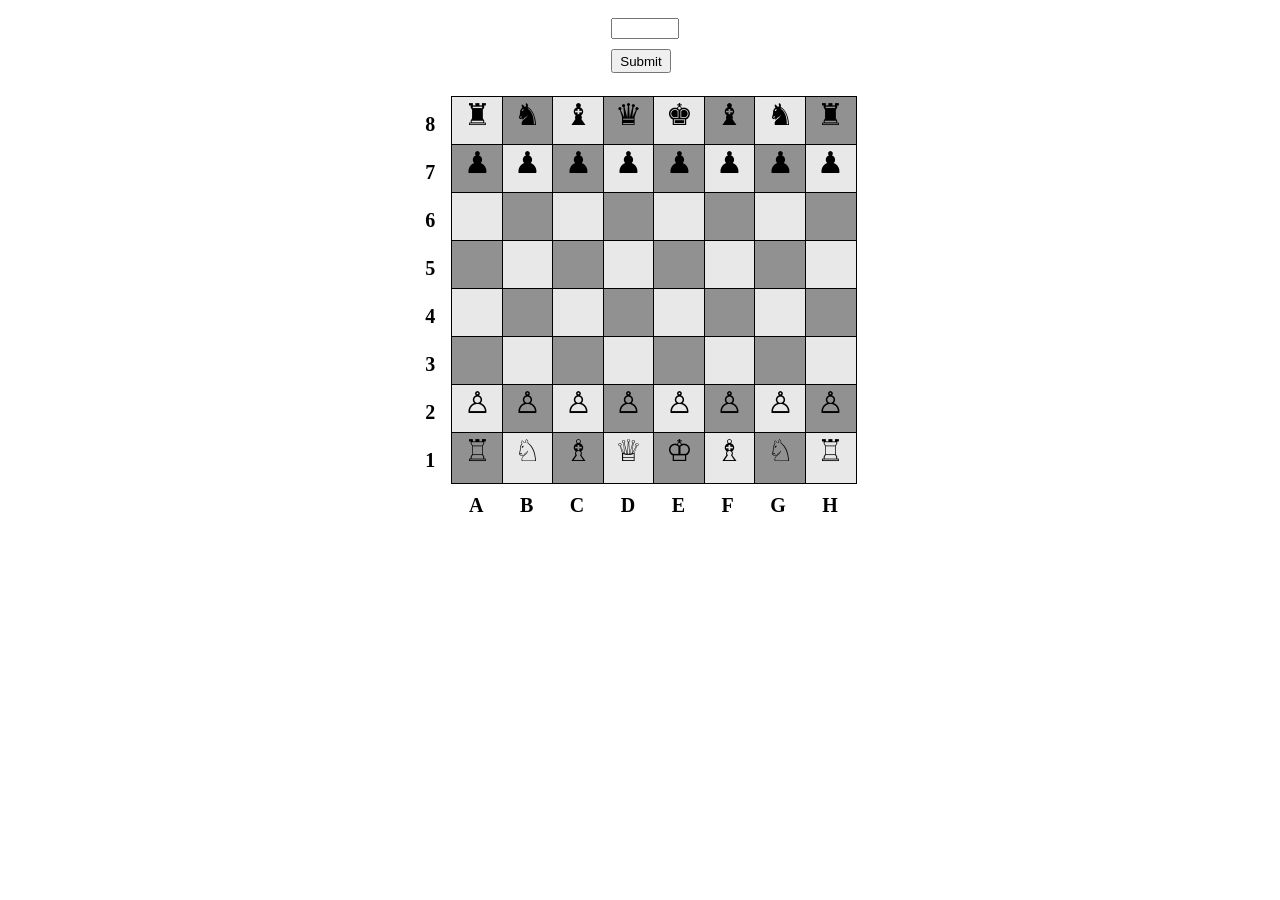
<file: chess/index.html>
<!DOCTYPE html>
<html lang="en">
<head>
    <meta charset="UTF-8">
    <meta http-equiv="X-UA-Compatible" content="IE=edge">
    <meta name="viewport" content="width=device-width, initial-scale=1.0">
    <title>Chess</title>
    <link rel="stylesheet" href="chess.css">
    <link rel="icon" href="i.png">
</head>
<body>

<div class="input">
    <FORM NAME="form1">
        <INPUT TYPE="text" class="txt" name="input" VALUE="" maxlength="4" size="6"><BR>
        <INPUT TYPE="button" class="btn" name="bouton" VALUE="Submit" onClick="controle(form1)" >
    </FORM> 
</div>


<div class="echiquier">
    <div class="y">
        <div class="yc">
            <h1>8</h1>
            <h1>7</h1>
            <h1>6</h1>
            <h1>5</h1>
            <h1>4</h1>
            <h1>3</h1>
            <h1>2</h1>
            <h1>1</h1>
        </div>
        <div class="cases">
            <div>
                <div class="caseB" id="A8">&#9820</div>
                <div class="caseN" id="B8">&#9822</div>
                <div class="caseB" id="C8">&#9821</div>
                <div class="caseN" id="D8">&#9819</div>
                <div class="caseB" id="E8">&#9818</div>
                <div class="caseN" id="F8">&#9821</div>
                <div class="caseB" id="G8">&#9822</div>
                <div class="caseN" id="H8">&#9820</div>
            </div>
            <div>
                <div class="caseN" id="A7">&#9823</div>
                <div class="caseB" id="B7">&#9823</div>
                <div class="caseN" id="C7">&#9823</div>
                <div class="caseB" id="D7">&#9823</div>
                <div class="caseN" id="E7">&#9823</div>
                <div class="caseB" id="F7">&#9823</div>
                <div class="caseN" id="G7">&#9823</div>
                <div class="caseB" id="H7">&#9823</div>
            </div>
            <div>
                <div class="caseB" id="A6"></div>
                <div class="caseN" id="B6"></div>
                <div class="caseB" id="C6"></div>
                <div class="caseN" id="D6"></div>
                <div class="caseB" id="E6"></div>
                <div class="caseN" id="F6"></div>
                <div class="caseB" id="G6"></div>
                <div class="caseN" id="H6"></div>
            </div>
            <div>
                <div class="caseN" id="A5"></div>
                <div class="caseB" id="B5"></div>
                <div class="caseN" id="C5"></div>
                <div class="caseB" id="D5"></div>
                <div class="caseN" id="E5"></div>
                <div class="caseB" id="F5"></div>
                <div class="caseN" id="G5"></div>
                <div class="caseB" id="H5"></div>
            </div>
            <div>
                <div class="caseB" id="A4"></div>
                <div class="caseN" id="B4"></div>
                <div class="caseB" id="C4"></div>
                <div class="caseN" id="D4"></div>
                <div class="caseB" id="E4"></div>
                <div class="caseN" id="F4"></div>
                <div class="caseB" id="G4"></div>
                <div class="caseN" id="H4"></div>
            </div>
            <div>
                <div class="caseN" id="A3"></div>
                <div class="caseB" id="B3"></div>
                <div class="caseN" id="C3"></div>
                <div class="caseB" id="D3"></div>
                <div class="caseN" id="E3"></div>
                <div class="caseB" id="F3"></div>
                <div class="caseN" id="G3"></div>
                <div class="caseB" id="H3"></div>
            </div>
            <div>
                <div class="caseB" id="A2">&#9817</div>
                <div class="caseN" id="B2">&#9817</div>
                <div class="caseB" id="C2">&#9817</div>
                <div class="caseN" id="D2">&#9817</div>
                <div class="caseB" id="E2">&#9817</div>
                <div class="caseN" id="F2">&#9817</div>
                <div class="caseB" id="G2">&#9817</div>
                <div class="caseN" id="H2">&#9817</div>
            </div>
            <div>
                <div class="caseN" id="A1">&#9814</div>
                <div class="caseB" id="B1">&#9816</div>
                <div class="caseN" id="C1">&#9815</div>
                <div class="caseB" id="D1">&#9813</div>
                <div class="caseN" id="E1">&#9812</div>
                <div class="caseB" id="F1">&#9815</div>
                <div class="caseN" id="G1">&#9816</div>
                <div class="caseB" id="H1">&#9814</div>
            </div>
        </div>
    </div>
        <div class="x">
            <h1>A</h1>
            <h1>B</h1>
            <h1>C</h1>
            <h1>D</h1>
            <h1>E</h1>
            <h1>F</h1>
            <h1>G</h1>
            <h1>H</h1>
        </div>
</div>
    

<script type="text/javascript" src="chess.js"></script>
</body>
</html>
</file>
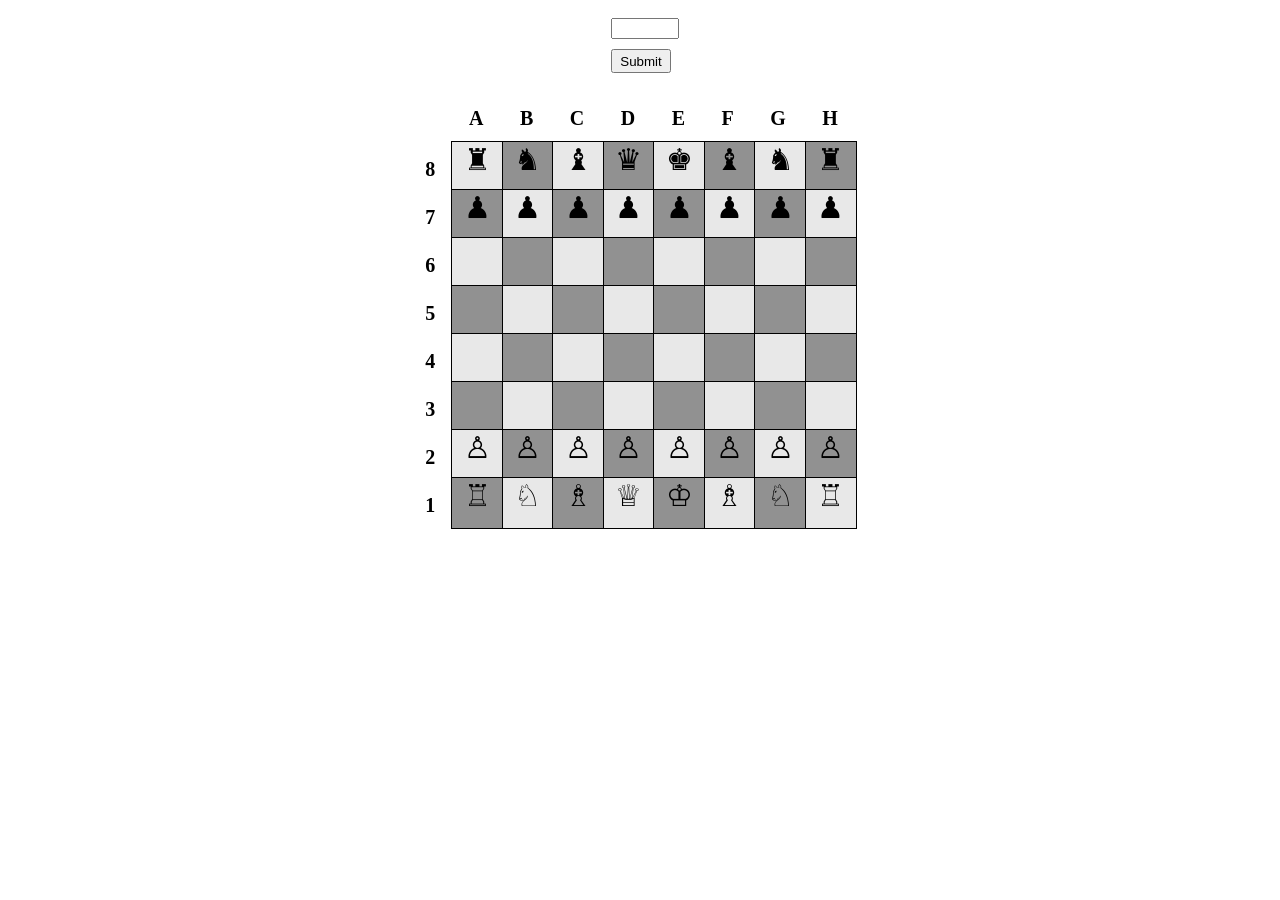
<file: chess/chess.html>
<!DOCTYPE html>
<html lang="en">
<head>
    <meta charset="UTF-8">
    <meta http-equiv="X-UA-Compatible" content="IE=edge">
    <meta name="viewport" content="width=device-width, initial-scale=1.0">
    <title>Chess</title>
    <link rel="stylesheet" href="chess.css">
</head>
<body>

<div class="input">
    <FORM NAME="form1">
        <INPUT TYPE="text" class="txt" name="input" VALUE="" requiredminlength="4" maxlength="4" size="6"><BR>
        <INPUT TYPE="button" class="btn" name="bouton" VALUE="Submit" onClick="controle(form1)" >
    </FORM> 
</div>


<div class="echiquier">
        <div class="x">
            <h1>A</h1>
            <h1>B</h1>
            <h1>C</h1>
            <h1>D</h1>
            <h1>E</h1>
            <h1>F</h1>
            <h1>G</h1>
            <h1>H</h1>
        </div>
    <div class="y">
        <div class="yc">
            <h1>8</h1>
            <h1>7</h1>
            <h1>6</h1>
            <h1>5</h1>
            <h1>4</h1>
            <h1>3</h1>
            <h1>2</h1>
            <h1>1</h1>
        </div>
        <div class="cases">
            <div>
                <div class="caseB" id="A8">&#9820</div>
                <div class="caseN" id="B8">&#9822</div>
                <div class="caseB" id="C8">&#9821</div>
                <div class="caseN" id="D8">&#9819</div>
                <div class="caseB" id="E8">&#9818</div>
                <div class="caseN" id="F8">&#9821</div>
                <div class="caseB" id="G8">&#9822</div>
                <div class="caseN" id="H8">&#9820</div>
            </div>
            <div>
                <div class="caseN" id="A7">&#9823</div>
                <div class="caseB" id="B7">&#9823</div>
                <div class="caseN" id="C7">&#9823</div>
                <div class="caseB" id="D7">&#9823</div>
                <div class="caseN" id="E7">&#9823</div>
                <div class="caseB" id="F7">&#9823</div>
                <div class="caseN" id="G7">&#9823</div>
                <div class="caseB" id="H7">&#9823</div>
            </div>
            <div>
                <div class="caseB" id="A6"></div>
                <div class="caseN" id="B6"></div>
                <div class="caseB" id="C6"></div>
                <div class="caseN" id="D6"></div>
                <div class="caseB" id="E6"></div>
                <div class="caseN" id="F6"></div>
                <div class="caseB" id="G6"></div>
                <div class="caseN" id="H6"></div>
            </div>
            <div>
                <div class="caseN" id="A5"></div>
                <div class="caseB" id="B5"></div>
                <div class="caseN" id="C5"></div>
                <div class="caseB" id="D5"></div>
                <div class="caseN" id="E5"></div>
                <div class="caseB" id="F5"></div>
                <div class="caseN" id="G5"></div>
                <div class="caseB" id="H5"></div>
            </div>
            <div>
                <div class="caseB" id="A4"></div>
                <div class="caseN" id="B4"></div>
                <div class="caseB" id="C4"></div>
                <div class="caseN" id="D4"></div>
                <div class="caseB" id="E4"></div>
                <div class="caseN" id="F4"></div>
                <div class="caseB" id="G4"></div>
                <div class="caseN" id="H4"></div>
            </div>
            <div>
                <div class="caseN" id="A3"></div>
                <div class="caseB" id="B3"></div>
                <div class="caseN" id="C3"></div>
                <div class="caseB" id="D3"></div>
                <div class="caseN" id="E3"></div>
                <div class="caseB" id="F3"></div>
                <div class="caseN" id="G3"></div>
                <div class="caseB" id="H3"></div>
            </div>
            <div>
                <div class="caseB" id="A2">&#9817</div>
                <div class="caseN" id="B2">&#9817</div>
                <div class="caseB" id="C2">&#9817</div>
                <div class="caseN" id="D2">&#9817</div>
                <div class="caseB" id="E2">&#9817</div>
                <div class="caseN" id="F2">&#9817</div>
                <div class="caseB" id="G2">&#9817</div>
                <div class="caseN" id="H2">&#9817</div>
            </div>
            <div>
                <div class="caseN" id="A1">&#9814</div>
                <div class="caseB" id="B1">&#9816</div>
                <div class="caseN" id="C1">&#9815</div>
                <div class="caseB" id="D1">&#9813</div>
                <div class="caseN" id="E1">&#9812</div>
                <div class="caseB" id="F1">&#9815</div>
                <div class="caseN" id="G1">&#9816</div>
                <div class="caseB" id="H1">&#9814</div>
            </div>
        </div>
    </div>
</div>
    

<script type="text/javascript" src="chess.js"></script>
</body>
</html>
</file>
<file: chess/chess.css>
body {
    background-color:white;
    display: flex;
    justify-content: center;
    flex-direction: column;
}

.input{
    display: flex;
    justify-content: center;
    align-items: center;
    margin-left: 20px;
}

.txt{
    margin-right: 10px;
    margin-bottom: 10px;
    margin-top: 10px;
    width: 60px;
}

.btn{
    width: 60px;
    height: 24px;
}

.caseB{
    width: 50px;
    height: 50px;
    border: 1px solid black;
    display: inline-block;
    margin: -2px;
    background-color: #e8e8e8;
    text-align: center;
    font-size: 30px;
    vertical-align: middle;
}

.caseN{
    width: 50px;
    height: 50px;
    border: 1px solid black;
    display: inline-block;
    margin: -2px;
    background-color:#919191;
    text-align: center;
    font-size: 30px;
    vertical-align: middle;
}

.echiquier{
    display: block;
    margin-top: 2%;
    margin-left: auto;
    margin-right: auto;
}

.x{
    font-size: 10px;
    margin-left: 10px; /*si yc==true, alors ici = 10px*/ 
    display: flex;
    flex-direction: row;
    margin-top: -5px;
}

.x h1{
    margin-left: 36.5px;
}

.y{
    display: flex;
    font-size: 10px;
    width: 435px;
    justify-content: space-evenly;
}

.yc{
    margin-top: -10px;
    margin-right: 15px;
}

.y h1{
    margin-top: 25px;
}
</file>
